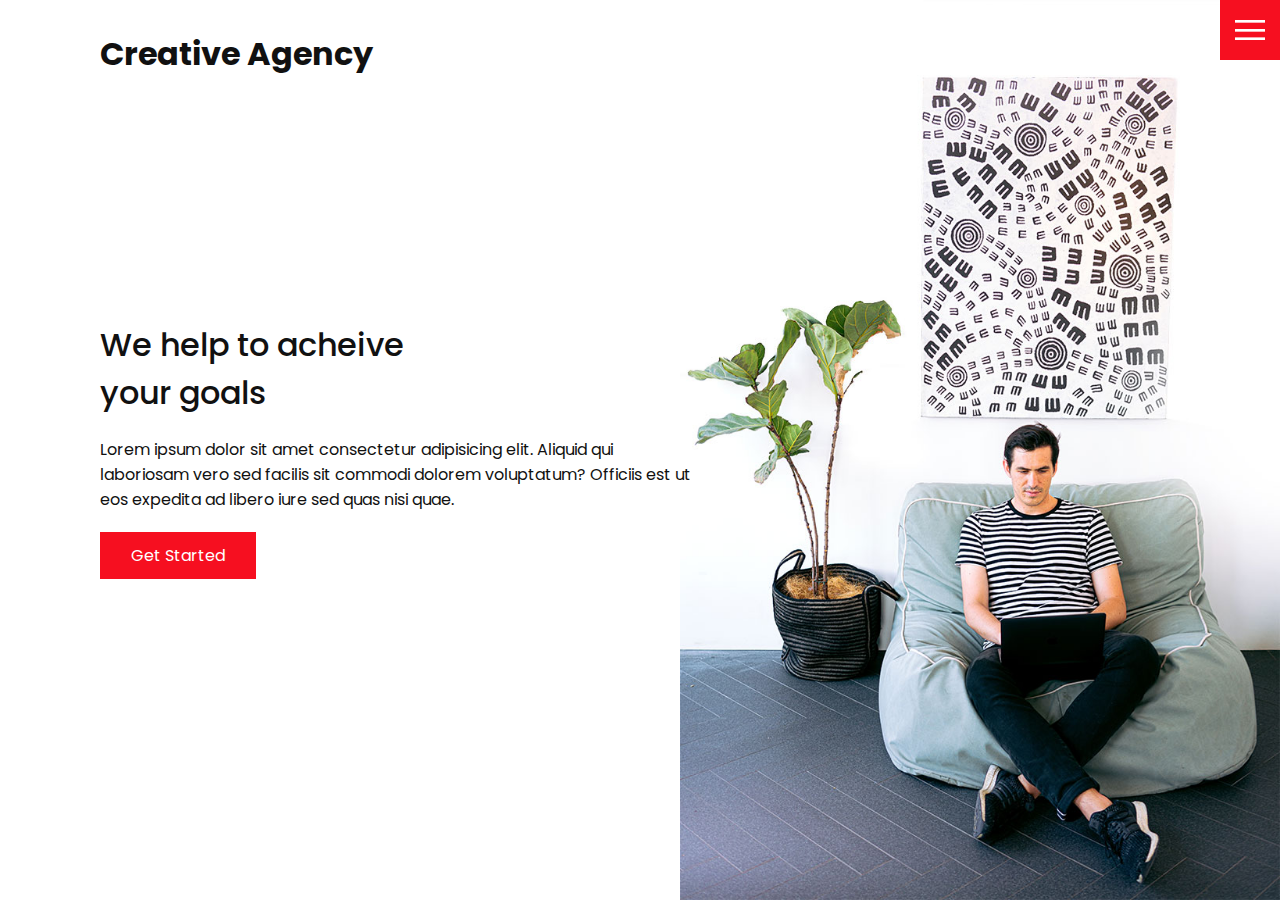
<file: index.html>
<!DOCTYPE html>
<html lang="en">

<head>
  <meta charset="UTF-8">
  <meta http-equiv="X-UA-Compatible" content="IE=edge">
  <meta name="viewport" content="width=device-width, initial-scale=1.0">
  <link rel="stylesheet" href="css/style.css">
  <title>Creative Agency</title>
</head>

<body>
  <header>
    <div class="logo">
      Creative Agency
    </div>
    <div class="toggle "></div>
    <div class="navigation ">
      <ul>
        <li><a href="index.html">Home</a></li>
        <li><a href="services.html">Services</a></li>
        <li><a href="work.html">Work</a></li>
        <li><a href="contact.html">Contact</a></li>
      </ul>
      <div class="social">
        <ul>
          <li>
            <a href="https://facebook.com">
              <img src="./images/facebook.png" alt=""></a>
          </li>
          <li>
            <a href="https://twitter.com">
              <img src="./images/twitter.png" alt=""></a>
          </li>
          <li>
            <a href="https://instagram.com">
              <img src="./images/instagram.png" alt=""></a>
          </li>
        </ul>
        <a href="#">
          <img class="email-icon" src="./images/email.png" alt="">
        </a>
      </div>
    </div>
  </header>

  <section class="home">
    <img class="home-img" src="./images/home-img.jpg" alt="">
    <div class="home-content">
      <h1>We help to acheive <br>
        your goals</h1>
      <p>Lorem ipsum dolor sit amet consectetur adipisicing elit. Aliquid qui laboriosam vero sed facilis sit commodi
        dolorem voluptatum? Officiis est ut eos expedita ad libero iure sed quas nisi quae.</p>
      <a href="contact.html" class="btn">Get Started</a>
    </div>
  </section>

  <script src="./js/script.js"></script>
</body>

</html>
</file>
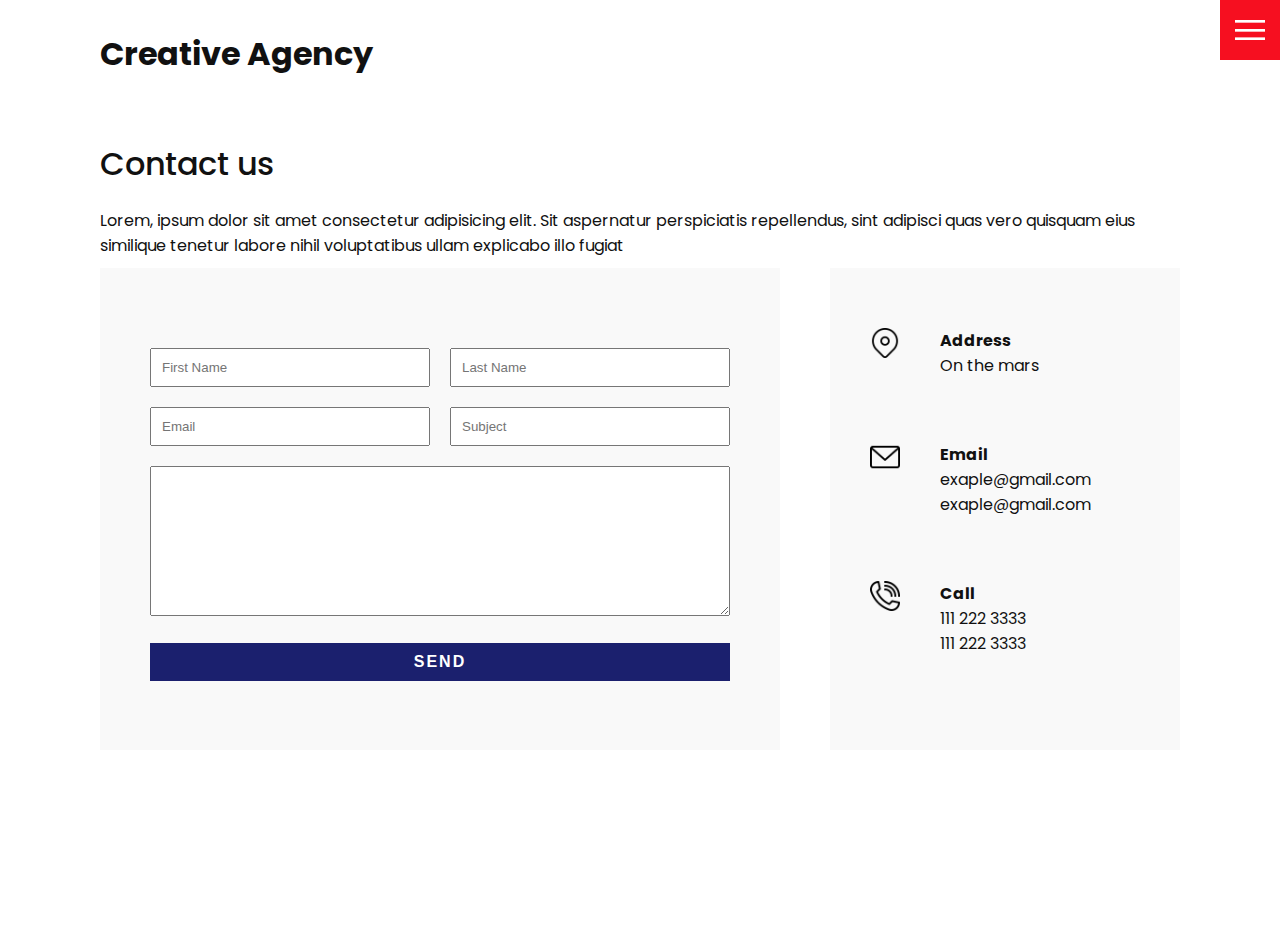
<file: contact.html>
<!DOCTYPE html>
<html lang="en">

<head>
    <meta charset="UTF-8">
    <meta http-equiv="X-UA-Compatible" content="IE=edge">
    <meta name="viewport" content="width=device-width, initial-scale=1.0">
    <link rel="stylesheet" href="css/style.css">
    <title>Creative Agency</title>
</head>

<body>
    <header>
        <div class="logo">
            Creative Agency
        </div>
        <div class="toggle"></div>
        <div class="navigation ">
            <ul>
                <li><a href="index.html">Home</a></li>
                <li><a href="services.html">Services</a></li>
                <li><a href="work.html">Work</a></li>
                <li><a href="contact.html">Contact</a></li>
            </ul>
            <div class="social">
                <ul>
                    <li>
                        <a href="https://facebook.com">
                            <img src="./images/facebook.png" alt=""></a>
                    </li>
                    <li>
                        <a href="https://twitter.com">
                            <img src="./images/twitter.png" alt=""></a>
                    </li>
                    <li>
                        <a href="https://instagram.com">
                            <img src="./images/instagram.png" alt=""></a>
                    </li>
                </ul>
                <a href="#">
                    <img class="email-icon" src="./images/email.png" alt="">
                </a>
            </div>
        </div>
    </header>

    <section>
        <div class="title">
            <h1>Contact us</h1>
            <p>Lorem, ipsum dolor sit amet consectetur adipisicing elit. Sit aspernatur perspiciatis repellendus, sint
                adipisci quas vero quisquam eius similique tenetur labore nihil voluptatibus ullam explicabo illo fugiat
            </p>
        </div>
        <div class="contact">
            <div class="contact-form">
                <form>
                    <div class="row">
                        <div class="input50">
                            <input type="text" placeholder="First Name">
                        </div>
                        <div class="input50">
                            <input type="text" placeholder="Last Name">
                        </div>
                    </div>
                    <div class="row">
                        <div class="input50">
                            <input type="text" placeholder="Email">
                        </div>
                        <div class="input50">
                            <input type="text" placeholder="Subject">
                        </div>
                    </div>
                    <div class="row">
                        <div class="input100">
                            <textarea></textarea>
                        </div>
                    </div>
                    <div class="row">
                        <div class="input100">
                            <input type="submit" value="Send">
                        </div>
                    </div>
                </form>
            </div>

            <div class="contact-info">
                <div class="info-box">
                    <img class="contact-icon" src="./images/address.png" alt="">
                    <div class="details">
                        <h4>Address</h4>
                        <p>On the mars</p>
                    </div>
                </div>

                <div class="info-box">
                    <img class="contact-icon" src="./images/email2.png" alt="">
                    <div class="details">
                        <h4>Email</h4>
                        <p>exaple@gmail.com</p>
                        <p>exaple@gmail.com</p>
                    </div>
                </div>

                <div class="info-box">
                    <img class="contact-icon" src="./images/call.png" alt="">
                    <div class="details">
                        <h4>Call</h4>
                        <p>111 222 3333</p>
                        <p>111 222 3333</p>
                    </div>
                </div>
            </div>
        </div>


    </section>

    <script src="./js/script.js"></script>
</body>

</html>
</file>
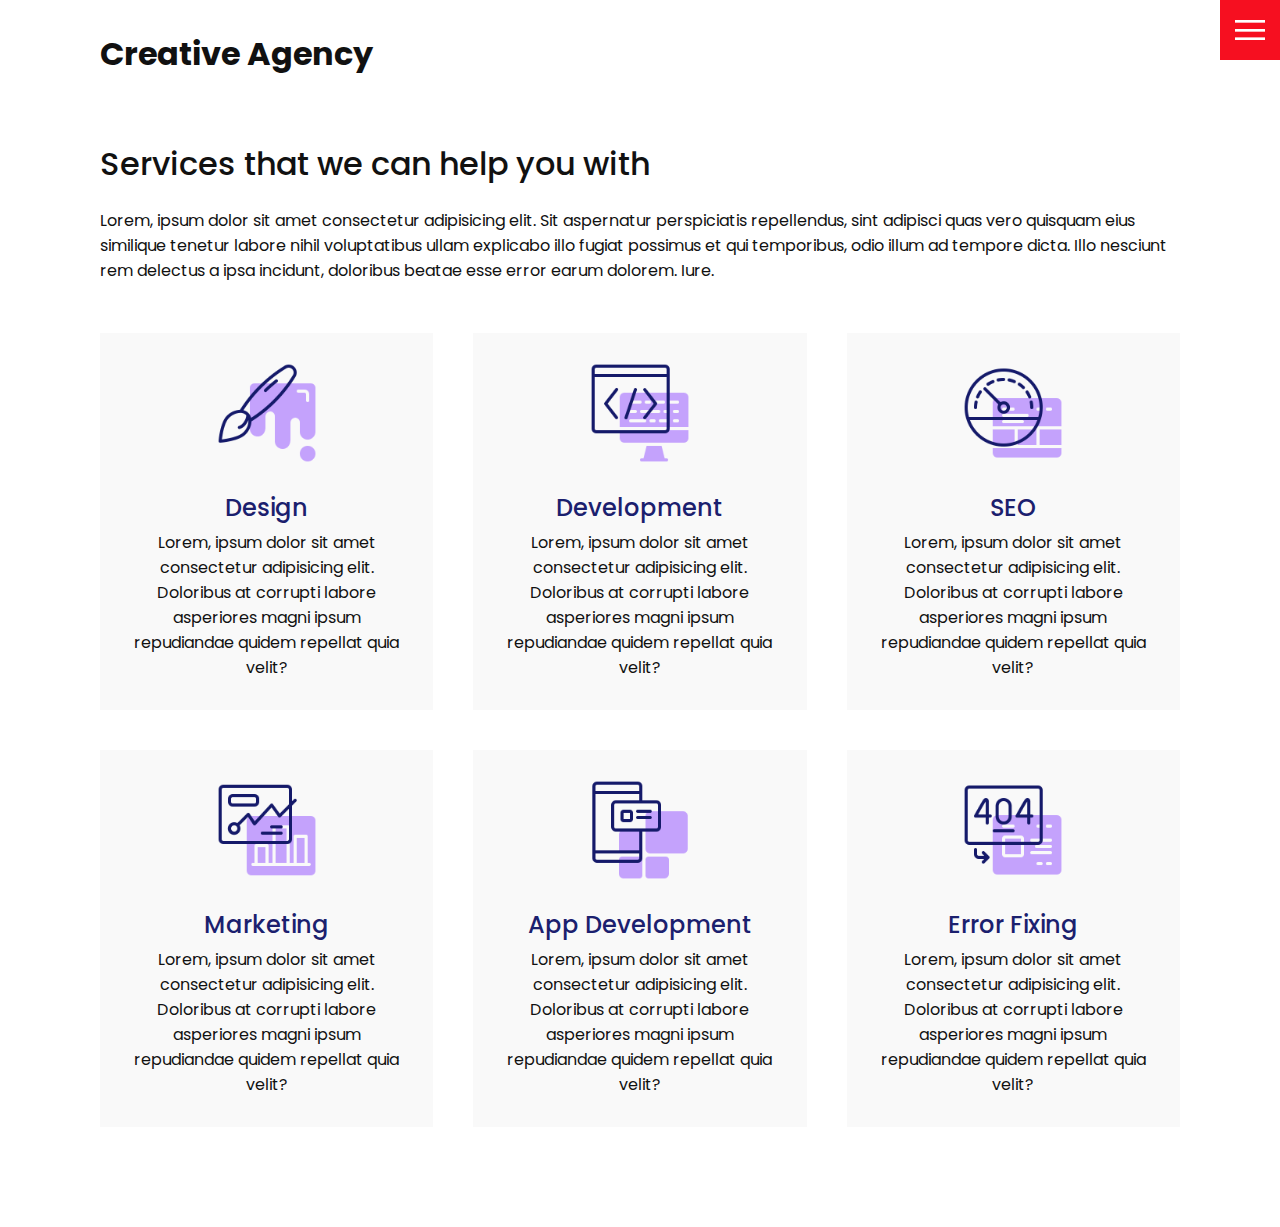
<file: services.html>
<!DOCTYPE html>
<html lang="en">

<head>
    <meta charset="UTF-8">
    <meta http-equiv="X-UA-Compatible" content="IE=edge">
    <meta name="viewport" content="width=device-width, initial-scale=1.0">
    <link rel="stylesheet" href="css/style.css">
    <title>Creative Agency</title>
</head>

<body>
    <header>
        <div class="logo">
            Creative Agency
        </div>
        <div class="toggle"></div>
        <div class="navigation ">
            <ul>
                <li><a href="index.html">Home</a></li>
                <li><a href="services.html">Services</a></li>
                <li><a href="work.html">Work</a></li>
                <li><a href="contact.html">Contact</a></li>
            </ul>
            <div class="social">
                <ul>
                    <li>
                        <a href="https://facebook.com">
                            <img src="./images/facebook.png" alt=""></a>
                    </li>
                    <li>
                        <a href="https://twitter.com">
                            <img src="./images/twitter.png" alt=""></a>
                    </li>
                    <li>
                        <a href="https://instagram.com">
                            <img src="./images/instagram.png" alt=""></a>
                    </li>
                </ul>
                <a href="#">
                    <img class="email-icon" src="./images/email.png" alt="">
                </a>
            </div>
        </div>
    </header>

    <section>
        <div class="title">
            <h1>Services that we can help you with</h1>
            <p>Lorem, ipsum dolor sit amet consectetur adipisicing elit. Sit aspernatur perspiciatis repellendus, sint
                adipisci quas vero quisquam eius similique tenetur labore nihil voluptatibus ullam explicabo illo fugiat
                possimus et qui temporibus, odio illum ad tempore dicta. Illo nesciunt rem delectus a ipsa incidunt,
                doloribus beatae esse error earum dolorem. Iure.</p>
        </div>
        <div class="services">
            <div class="service">
                <div class="icon">
                    <img src="./images/001.png" alt="">
                </div>
                <h2>Design</h2>
                Lorem, ipsum dolor sit amet consectetur adipisicing elit. Doloribus at corrupti labore asperiores magni
                ipsum repudiandae quidem repellat quia velit?
            </div>

            <div class="service">
                <div class="icon">
                    <img src="./images/002.png" alt="">
                </div>
                <h2>Development</h2>
                Lorem, ipsum dolor sit amet consectetur adipisicing elit. Doloribus at corrupti labore asperiores magni
                ipsum repudiandae quidem repellat quia velit?
            </div>

            <div class="service">
                <div class="icon">
                    <img src="./images/003.png" alt="">
                </div>
                <h2>SEO</h2>
                Lorem, ipsum dolor sit amet consectetur adipisicing elit. Doloribus at corrupti labore asperiores magni
                ipsum repudiandae quidem repellat quia velit?
            </div>

            <div class="service">
                <div class="icon">
                    <img src="./images/004.png" alt="">
                </div>
                <h2>Marketing</h2>
                Lorem, ipsum dolor sit amet consectetur adipisicing elit. Doloribus at corrupti labore asperiores magni
                ipsum repudiandae quidem repellat quia velit?
            </div>

            <div class="service">
                <div class="icon">
                    <img src="./images/005.png" alt="">
                </div>
                <h2>App Development</h2>
                Lorem, ipsum dolor sit amet consectetur adipisicing elit. Doloribus at corrupti labore asperiores magni
                ipsum repudiandae quidem repellat quia velit?
            </div>

            <div class="service">
                <div class="icon">
                    <img src="./images/006.png" alt="">
                </div>
                <h2>Error Fixing</h2>
                Lorem, ipsum dolor sit amet consectetur adipisicing elit. Doloribus at corrupti labore asperiores magni
                ipsum repudiandae quidem repellat quia velit?
            </div>
        </div>
    </section>

    <script src="./js/script.js"></script>
</body>

</html>
</file>
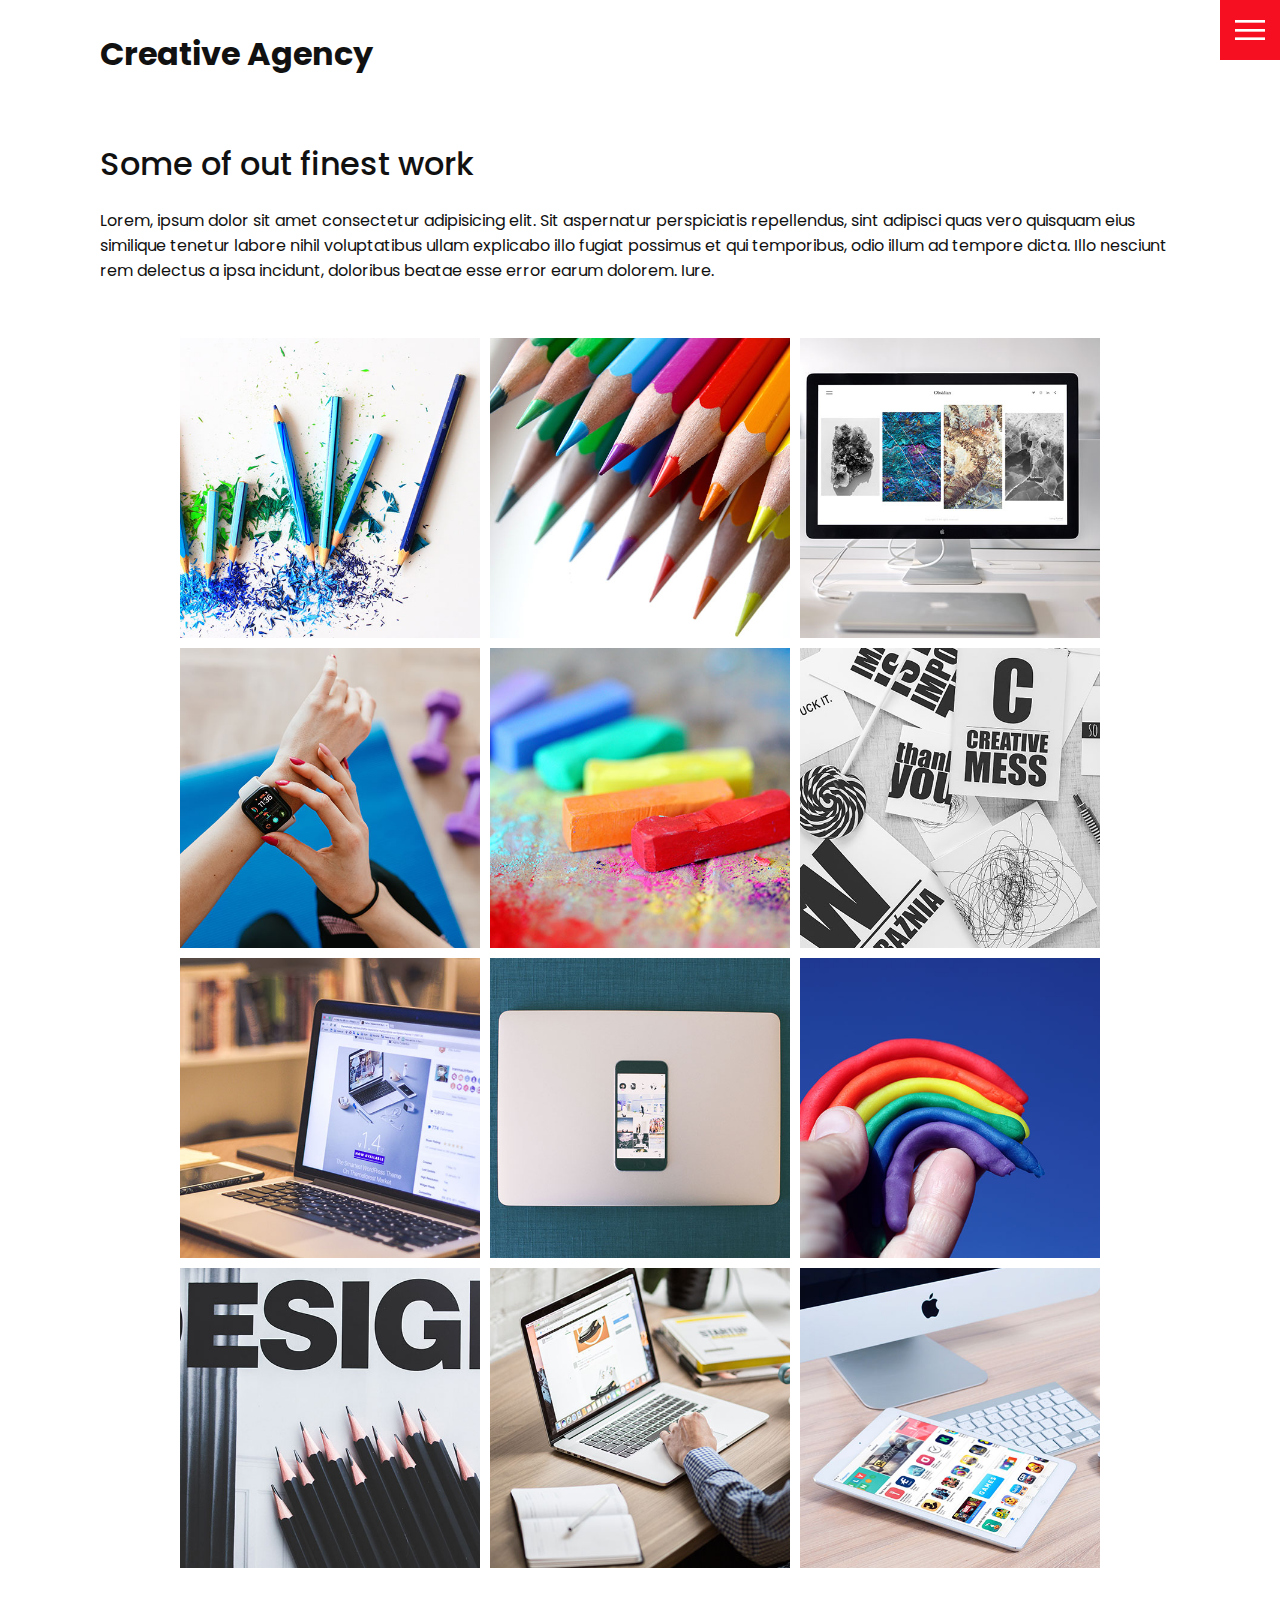
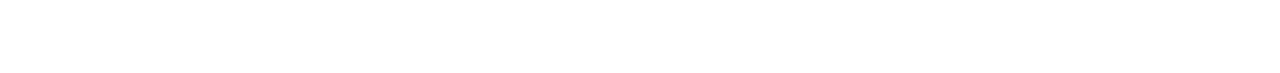
<file: work.html>
<!DOCTYPE html>
<html lang="en">

<head>
    <meta charset="UTF-8">
    <meta http-equiv="X-UA-Compatible" content="IE=edge">
    <meta name="viewport" content="width=device-width, initial-scale=1.0">
    <link rel="stylesheet" href="css/style.css">
    <title>Creative Agency</title>
</head>

<body>
    <header>
        <div class="logo">
            Creative Agency
        </div>
        <div class="toggle"></div>
        <div class="navigation ">
            <ul>
                <li><a href="index.html">Home</a></li>
                <li><a href="services.html">Services</a></li>
                <li><a href="work.html">Work</a></li>
                <li><a href="contact.html">Contact</a></li>
            </ul>
            <div class="social">
                <ul>
                    <li>
                        <a href="https://facebook.com">
                            <img src="./images/facebook.png" alt=""></a>
                    </li>
                    <li>
                        <a href="https://twitter.com">
                            <img src="./images/twitter.png" alt=""></a>
                    </li>
                    <li>
                        <a href="https://instagram.com">
                            <img src="./images/instagram.png" alt=""></a>
                    </li>
                </ul>
                <a href="#">
                    <img class="email-icon" src="./images/email.png" alt="">
                </a>
            </div>
        </div>
    </header>

    <section>
        <div class="title">
            <h1>Some of out finest work</h1>
            <p>Lorem, ipsum dolor sit amet consectetur adipisicing elit. Sit aspernatur perspiciatis repellendus, sint
                adipisci quas vero quisquam eius similique tenetur labore nihil voluptatibus ullam explicabo illo fugiat
                possimus et qui temporibus, odio illum ad tempore dicta. Illo nesciunt rem delectus a ipsa incidunt,
                doloribus beatae esse error earum dolorem. Iure.</p>
        </div>

        <div class="portfolio">
            <div class="item">
                <img src="./images/portfolio-item1.jpg" alt="">
                <div class="action">
                    <a href="#">Launch</a>
                </div>
            </div>
            <div class="item">
                <img src="./images/portfolio-item2.jpg" alt="">
                <div class="action">
                    <a href="#">Launch</a>
                </div>
            </div>
            <div class="item">
                <img src="./images/portfolio-item3.jpg" alt="">
                <div class="action">
                    <a href="#">Launch</a>
                </div>
            </div>
            <div class="item">
                <img src="./images/portfolio-item4.jpg" alt="">
                <div class="action">
                    <a href="#">Launch</a>
                </div>
            </div>
            <div class="item">
                <img src="./images/portfolio-item5.jpg" alt="">
                <div class="action">
                    <a href="#">Launch</a>
                </div>
            </div>
            <div class="item">
                <img src="./images/portfolio-item6.jpg" alt="">
                <div class="action">
                    <a href="#">Launch</a>
                </div>
            </div>
            <div class="item">
                <img src="./images/portfolio-item7.jpg" alt="">
                <div class="action">
                    <a href="#">Launch</a>
                </div>
            </div>


            <div class="item">
                <img src="./images/portfolio-item8.jpg" alt="">
                <div class="action">
                    <a href="#">Launch</a>
                </div>
            </div>

            <div class="item">
                <img src="./images/portfolio-item9.jpg" alt="">
                <div class="action">
                    <a href="#">Launch</a>
                </div>
            </div>

            <div class="item">
                <img src="./images/portfolio-item10.jpg" alt="">
                <div class="action">
                    <a href="#">Launch</a>
                </div>
            </div>

            <div class="item">
                <img src="./images/portfolio-item11.jpg" alt="">
                <div class="action">
                    <a href="#">Launch</a>
                </div>
            </div>

            <div class="item">
                <img src="./images/portfolio-item12.jpg" alt="">
                <div class="action">
                    <a href="#">Launch</a>
                </div>
            </div>

    </section>

    <script src="./js/script.js"></script>
</body>

</html>
</file>
<file: css/style.css>
@import url('https://fonts.googleapis.com/css2?family=Poppins:wght@300;400;500;700;800;900&display=swap');

:root{
  --primary-color:#f60f20;
}

*{
  margin: 0;
  padding: 0;
  box-sizing: border-box;
}
html,body{
  font-family: "Poppins",sans-serif;
  color: #111;
}
.logo{
  position: absolute;
  top: 30px;
  left: 100px;
  font-size: 2rem;
  font-weight: 700;
  z-index: 20;
}

.navigation{
  position: fixed;
  top: 0;
  left: 100%;
  height: 100%;
  width: 100%;
  background-color: white;
  z-index: 10;
  display: flex;
  align-items: center;
  justify-content: center;
}

.navigation.active{
  left: 0;
}

.navigation ul li{
  list-style: none;
  text-align: center;
}

.navigation ul li a{
  font-size: 1.8rem;
  color: #111;
  text-decoration: none;
}
.navigation ul li a:hover{
  color: #f60f20;
}
.navigation ul li a img{
  transform: scale(0.5);
}
.navigation .social{
  position: absolute;
  left: 0;
  top: 0;
  height: 100%;
  width: 60px;
  /* background: lightblue; */
  display: flex;
  align-items: center;
}
.email-icon{
  position: absolute;
  bottom: 1rem;
  left: 1rem;
  transform: scale(0.5);
}

.toggle{
  position: fixed;
  top: 0;
  right: 0;
  height: 60px;
  width: 60px;
  background: #f60f20 url('../images/menu.png');
  background-position: center;
  background-size: 30px;
  background-repeat: no-repeat;
  z-index: 15;
  cursor: pointer;
  
}

.toggle.active{
  background: #f60f20 url('../images/close.png');
  background-position: center;
  background-size: 25px;
  background-repeat: no-repeat;
}



section{
  height: 100vh;
  display: flex;
  align-items: center;
  padding: 100px;
  flex-direction: column;
  margin-top: 40px;
  
}

section.home{
 flex-direction: row;
 margin-top: 0;
}
h1{
  font-size: 2rem;
  font-weight: 500;
  
}

p{
  margin: 20px 0 10px;
}

.btn{
  display: inline-block;
  padding: 10px 30px;
  border: 1px solid transparent;
  background-color: #f60f20;
  color: #fff;
  margin-top: 10px;
  text-decoration: none;
  
}
/* Home  */
.home-img{
  position: absolute;
  top: 0;
  right: 0;
  bottom: 0;
  height: 100%;
}

.home-content{
  max-width: 600px;
  z-index: 5;
}



/* Services  */
.services{
  margin-top: 40px;
  display: grid;
  padding-bottom: 100px;
  grid-template-columns: repeat(3,1fr);
  gap: 40px;

}

.services .service{
  padding: 30px;
  background: #f9f9f9;
  text-align: center;
}

.services .service h2{
  margin-top: 20px;
  margin-bottom: 5px;
  font-weight: 500;
  color: #1B206E;
}

.services .icon img{
  max-height: 100px;
}


/* Portfolio  */

.portfolio{
  display: flex;
  flex-wrap: wrap;
  margin-top: 40px;
  justify-content: center;
  padding-bottom: 100px;
}

.portfolio .item{
  height: 300px;
  margin: 5px;
  width: 300px;
  transition: 0.3s;
  position: relative;
}

.portfolio .item img{
  height: 100%;
  width: 100%;
}

.portfolio .item .action{
  position: absolute;
  
  top: 0;
  left: 0;
  height: 100%;
  width: 100%;
  background: rgba(0, 0, 0, 0.78);
  display: flex;
  align-items: center;
  transition: 0.3s;
  justify-content: center;
  opacity: 0;
}

.portfolio .item .action a{
  color: #fff;
  padding: 5px 10px;
  text-decoration: none;
  border: 1px solid #fff;
}

.portfolio .item:hover .action{
  opacity: 1;
}


/* Contact  */

.contact{
  width: 100%;
  display: flex;
  justify-content: space-between;
}
.contact-form{
  padding: 60px 40px 30px ;
  width: calc(100% - 400px);
  background: #f9f9f9;
  
}

.contact-form form{
  width: 100%;
}

.contact-form .row{
  width: 100%;
  display: flex;
  margin: 20px 0;
}

.contact-form .row .input50{
  margin: 0 10px;
  width: 50%;
}


.contact-form .row .input100{
  margin: 0 10px;
  width: 100%;
}

.contact-form .row input ,.contact-form .row textarea{
  width: 100%;
  padding: 10px;
}

.contact-form .row textarea{
  height: 150px;
}

.contact-form .row input[type="submit"]{
  background-color: #1B206E;
  color: #fff;
  font-size: 16px;
  letter-spacing: 2px;
  text-transform: uppercase;
  border:0;
  cursor: pointer;
  outline: none;
  font-weight: 600;
}

.contact-info{
  width: 350px;
  padding: 60px 40px 30px ;

  display: flex;
  flex-direction: column;
  background-color: #f9f9f9;
}


.contact-info .info-box{
  display: flex;
  margin-bottom: 4rem;
 flex-direction: row;
}
.contact-info p{
  margin: 0;
}

.contact-info .info-box img{
  width:  30px;
  height: 30px;
  margin-right: 40px;
}




@media(max-width:1068px){
  .logo{
    top: 10px;
    left: 40px;
    font-size: 1.5rem;
  }
  section{
    padding: 40px;
  }
  .home-img{
    display: none;
  }

  .services{
    grid-template-columns: 1fr 1fr;
  }
  .contact{
    flex-direction: column;
  }
  .contact-form{
    width: 100%;
    padding: 20px;
    background: white;
  }
  .contact-form .row{
    display: flex;
    flex-direction: column;
    margin: 0;
  }
  .contact .row .input50{
    width: 100%;
    margin: 10px;
  }
  .contact-form .row textarea{
    width: 100%;
  }
  .contact-info{
    width: 100%;
    margin-top: 2rem;
    background: white;
  }
  
  
  
}



@media(max-width:780px){
  .services{
    grid-template-columns: 1fr;
  }
}
</file>
